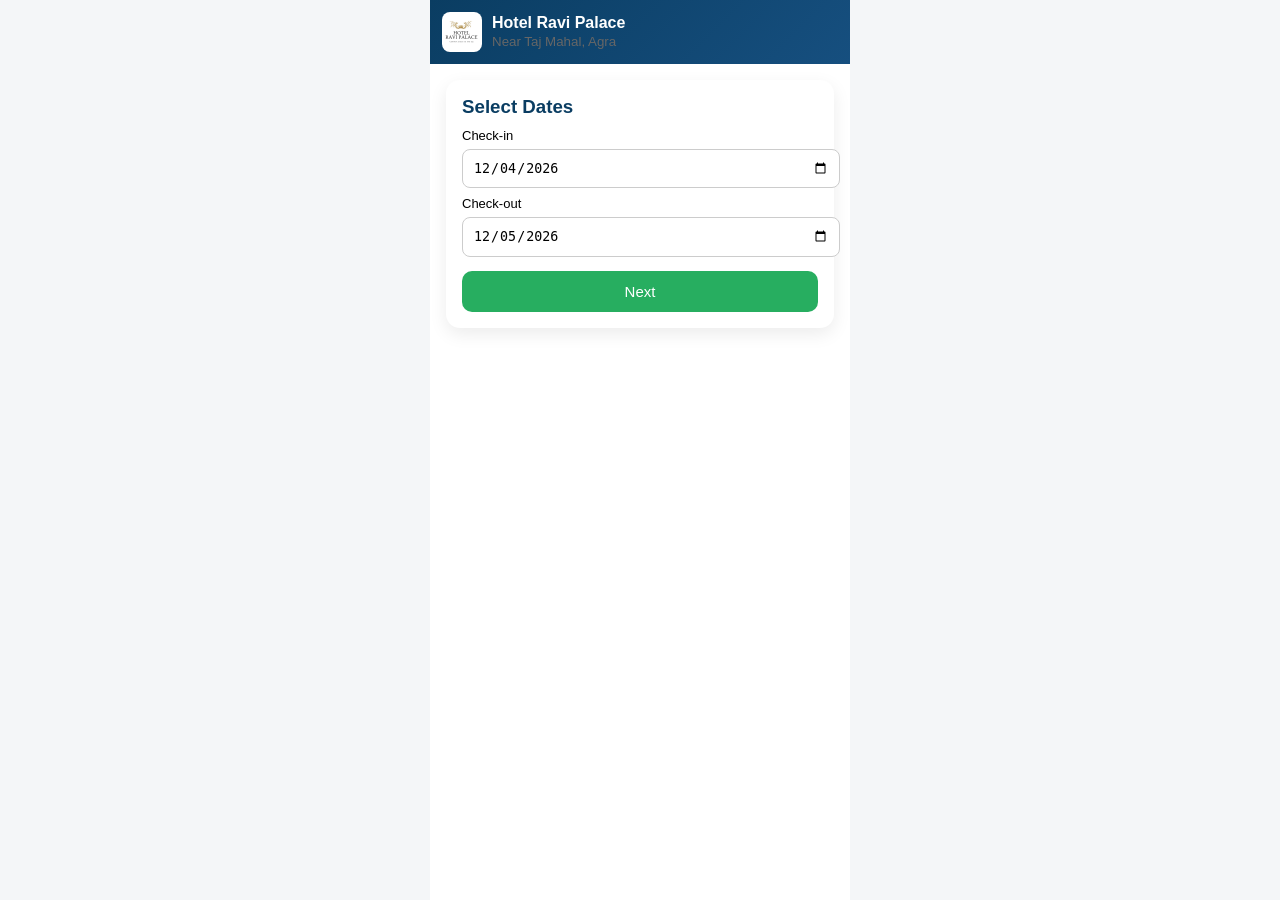
<file: chatbot-booking.html>
<!DOCTYPE html>
<html>
<head>
<meta charset="UTF-8">
<title>Hotel Ravi Palace – Smart Booking</title>
<meta name="viewport" content="width=device-width, initial-scale=1">

<style>
:root{
  --primary:#0a3d62;
  --accent:#27ae60;
  --warn:#e67e22;
  --bg:#f4f6f8;
}
body{margin:0;font-family:Segoe UI,Arial;background:var(--bg)}
.app{max-width:420px;margin:auto;height:100vh;display:flex;flex-direction:column;background:#fff}
.header{background:linear-gradient(135deg,#0a3d62,#164f7f);color:#fff;padding:12px;display:flex;gap:10px;align-items:center}
.header img{height:40px;border-radius:8px;background:#fff}
.content{flex:1;padding:16px;overflow-y:auto}
.card{background:#fff;padding:16px;border-radius:14px;box-shadow:0 6px 18px rgba(0,0,0,.08);margin-bottom:16px}
h3{margin:0 0 10px;color:#0a3d62}
label{font-size:13px;margin-top:8px;display:block}
input,select{width:100%;padding:10px;margin-top:6px;border-radius:8px;border:1px solid #ccc}
.actions{display:flex;gap:10px;margin-top:14px}
button{flex:1;padding:12px;border:none;border-radius:10px;font-size:15px;cursor:pointer}
.green{background:var(--accent);color:#fff}
.orange{background:var(--warn);color:#fff}
.primary{background:var(--primary);color:#fff}
.reset{background:#c0392b;color:#fff}
small{color:#666}
</style>
</head>

<body>
<div class="app">
  <div class="header">
    <img src="logo.png">
    <div><b>Hotel Ravi Palace</b><br><small>Near Taj Mahal, Agra</small></div>
  </div>

  <div class="content" id="app"></div>
</div>

<script>
const WHATSAPP = "917409649313"; // CHANGE

let booking = {
  adults:2,
  children:0,
  history:[]
};

function today(){
  return new Date().toISOString().split("T")[0];
}
function tomorrow(){
  let d=new Date(); d.setDate(d.getDate()+1);
  return d.toISOString().split("T")[0];
}

const app = document.getElementById("app");

/* STEP 1 – DATES */
function stepDates(){
  app.innerHTML = `
    <div class="card">
      <h3>Select Dates</h3>
      <label>Check-in</label>
      <input type="date" id="checkin" value="${today()}">
      <label>Check-out</label>
      <input type="date" id="checkout" value="${tomorrow()}">
      <div class="actions">
        <button class="green" onclick="stepGuests()">Next</button>
      </div>
    </div>
  `;
}

/* STEP 2 – GUESTS */
function stepGuests(){
  booking.checkin = checkin.value;
  booking.checkout = checkout.value;

  app.innerHTML = `
    <div class="card">
      <h3>Guests</h3>
      <label>Adults</label>
      <select id="adults">
        <option>1</option><option selected>2</option><option>3</option><option>4</option><option>5</option>
      </select>
      <label>Children</label>
      <select id="children">
        <option selected>0</option><option>1</option><option>2</option><option>3</option>
      </select>
      <div class="actions">
        <button class="primary" onclick="stepDates()">Back</button>
        <button class="green" onclick="stepRooms()">Next</button>
      </div>
    </div>
  `;
}

/* STEP 3 – ROOMS */
function stepRooms(){
  booking.adults = adults.value;
  booking.children = children.value;

  app.innerHTML = `
    <div class="card">
      <h3>Select Room</h3>
      <button class="primary" onclick="selectRoom('Classic Room',700,2000)">Classic Room</button><br><br>
      <button class="primary" onclick="selectRoom('Family Triple Suite',1200,3000)">Family Triple Suite</button><br><br>
      <button class="primary" onclick="selectRoom('Presidential Family Suite',1800,3500)">Presidential Family Suite</button>
      <div class="actions">
        <button class="primary" onclick="stepGuests()">Back</button>
      </div>
    </div>
  `;
}

/* PRICE LOGIC */
function selectRoom(name,min,max){
  booking.room = name;
  booking.min = min;
  booking.price = min + Math.round((max-min)*0.75);
  booking.history = ["₹"+booking.price];
  showPrice();
}

function showPrice(){
  app.innerHTML = `
    <div class="card">
      <h3>${booking.room}</h3>
      <p>Best available price: <b>₹${booking.price}</b> / night</p>
      <div class="actions">
        <button class="green" onclick="confirm()">Confirm</button>
        <button class="orange" onclick="offer()">Price looks high</button>
      </div>
    </div>
  `;
}

function offer(){
  booking.price = Math.round(booking.price * 0.92);
  booking.history.push("₹"+booking.price);

  app.innerHTML = `
    <div class="card">
      <h3>Special Offer 🎯</h3>
      <p>Your special price: <b>₹${booking.price}</b></p>
      <small>Limited rooms available</small>
      <div class="actions">
        <button class="green" onclick="confirm()">Confirm Offer</button>
        <button class="orange" onclick="askOffer()">Still want lower</button>
      </div>
    </div>
  `;
}

function askOffer(){
  booking.offer = booking.price;

  app.innerHTML = `
    <div class="card">
      <h3>Your Offer</h3>
      <input type="range" min="700" max="${booking.price}" step="100"
        value="${booking.price}"
        oninput="offerVal.innerText=this.value; booking.offer=parseInt(this.value)">
      <p>Your offer: <b>₹<span id="offerVal">${booking.price}</span></b></p>
      <div class="actions">
        <button class="green" onclick="submitOffer()">Submit</button>
        <button class="reset" onclick="stepDates()">Reset</button>
      </div>
    </div>
  `;
}

function submitOffer(){
  booking.history.push("₹"+booking.offer);

  if(booking.offer < booking.min){
    approval();
    return;
  }
  booking.price = booking.offer;
  confirm();
}

function approval(){
  app.innerHTML = `
    <div class="card">
      <h3>Price Approval Required</h3>
      <p style="color:#e67e22">
        You selected a price lower than our minimum.<br>
        Hotel will confirm and inform you shortly.
      </p>
      <input placeholder="Your Name" id="name">
      <input placeholder="Mobile Number" id="mobile">
      <div class="actions">
        <button class="green" onclick="send()">Continue</button>
      </div>
    </div>
  `;
}

function confirm(){
  app.innerHTML = `
    <div class="card">
      <h3>Booking Summary</h3>
      <p>
        ${booking.room}<br>
        Price: <b>₹${booking.price}</b>
      </p>
      <div class="actions">
        <button class="green" onclick="send()">Confirm Booking</button>
        <button class="reset" onclick="stepDates()">Reset</button>
      </div>
    </div>
  `;
}

function send(){
  const msg = `Hotel Ravi Palace Booking
Room: ${booking.room}
Dates: ${booking.checkin} to ${booking.checkout}
Guests: ${booking.adults} Adults, ${booking.children} Children
Final Price: ₹${booking.price}

Price Attempts:
${booking.history.join(" → ")}`;

  location.href = "https://wa.me/"+WHATSAPP+"?text="+encodeURIComponent(msg);
}

/* START */
stepDates();
</script>
</body>
</html>
</file>
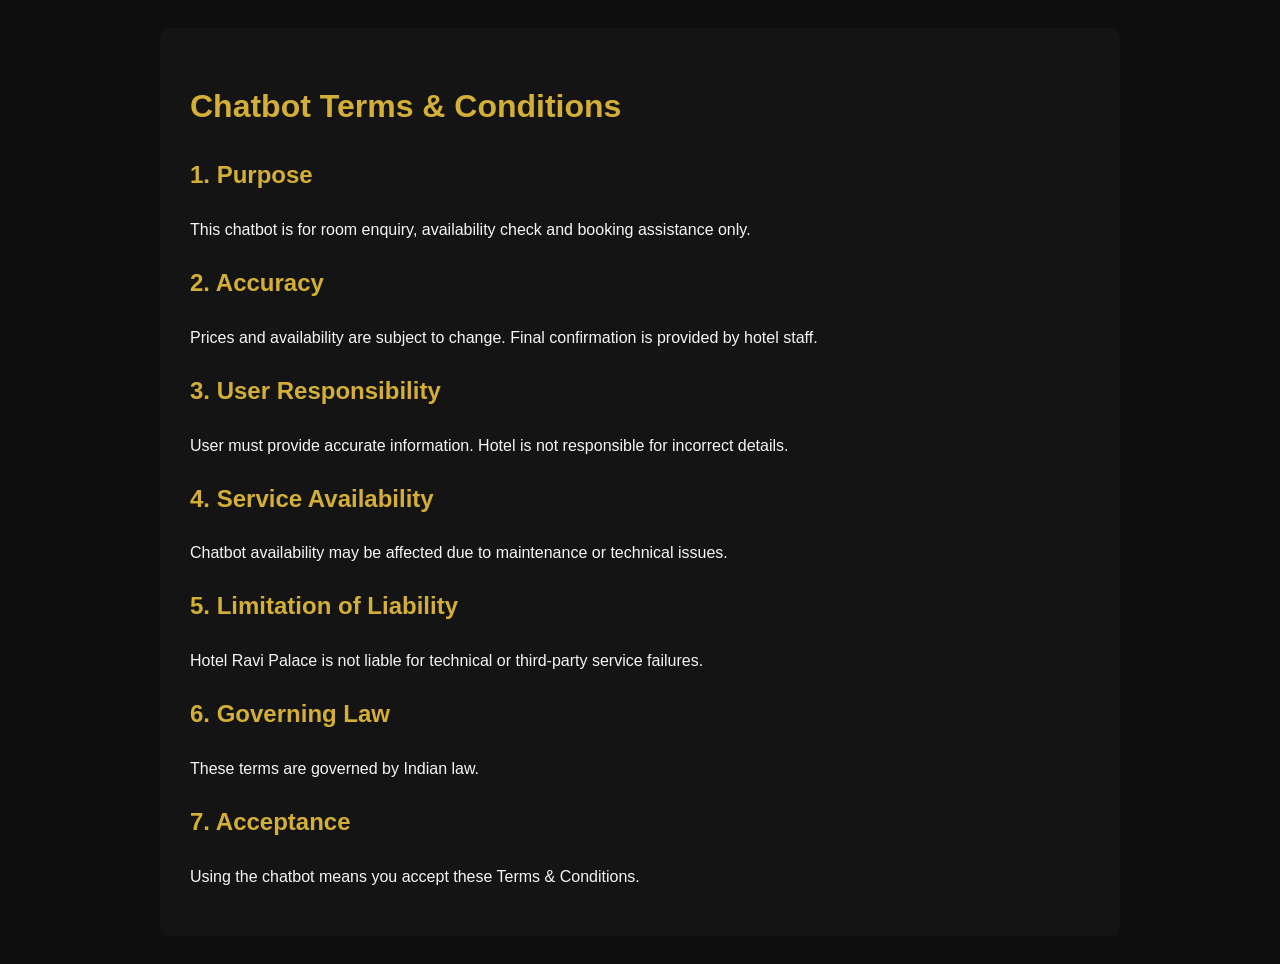
<file: chatbot-terms.html>
<!DOCTYPE html>
<html lang="en">
<head>
<meta charset="UTF-8">
<title>Chatbot Terms & Conditions | Hotel Ravi Palace</title>
<meta name="viewport" content="width=device-width, initial-scale=1.0">
<style>
body{
  font-family: Arial, sans-serif;
  background:#0e0e0e;
  color:#f5f5f5;
  line-height:1.7;
  padding:20px;
}
.container{
  max-width:900px;
  margin:auto;
  background:#141414;
  padding:30px;
  border-radius:10px;
}
h1,h2{color:#d4af37;}
</style>
</head>
<body>

<div class="container">
<h1>Chatbot Terms & Conditions</h1>

<h2>1. Purpose</h2>
<p>This chatbot is for room enquiry, availability check and booking assistance only.</p>

<h2>2. Accuracy</h2>
<p>Prices and availability are subject to change. Final confirmation is provided by hotel staff.</p>

<h2>3. User Responsibility</h2>
<p>User must provide accurate information. Hotel is not responsible for incorrect details.</p>

<h2>4. Service Availability</h2>
<p>Chatbot availability may be affected due to maintenance or technical issues.</p>

<h2>5. Limitation of Liability</h2>
<p>Hotel Ravi Palace is not liable for technical or third-party service failures.</p>

<h2>6. Governing Law</h2>
<p>These terms are governed by Indian law.</p>

<h2>7. Acceptance</h2>
<p>Using the chatbot means you accept these Terms & Conditions.</p>
</div>

</body>
</html>
</file>
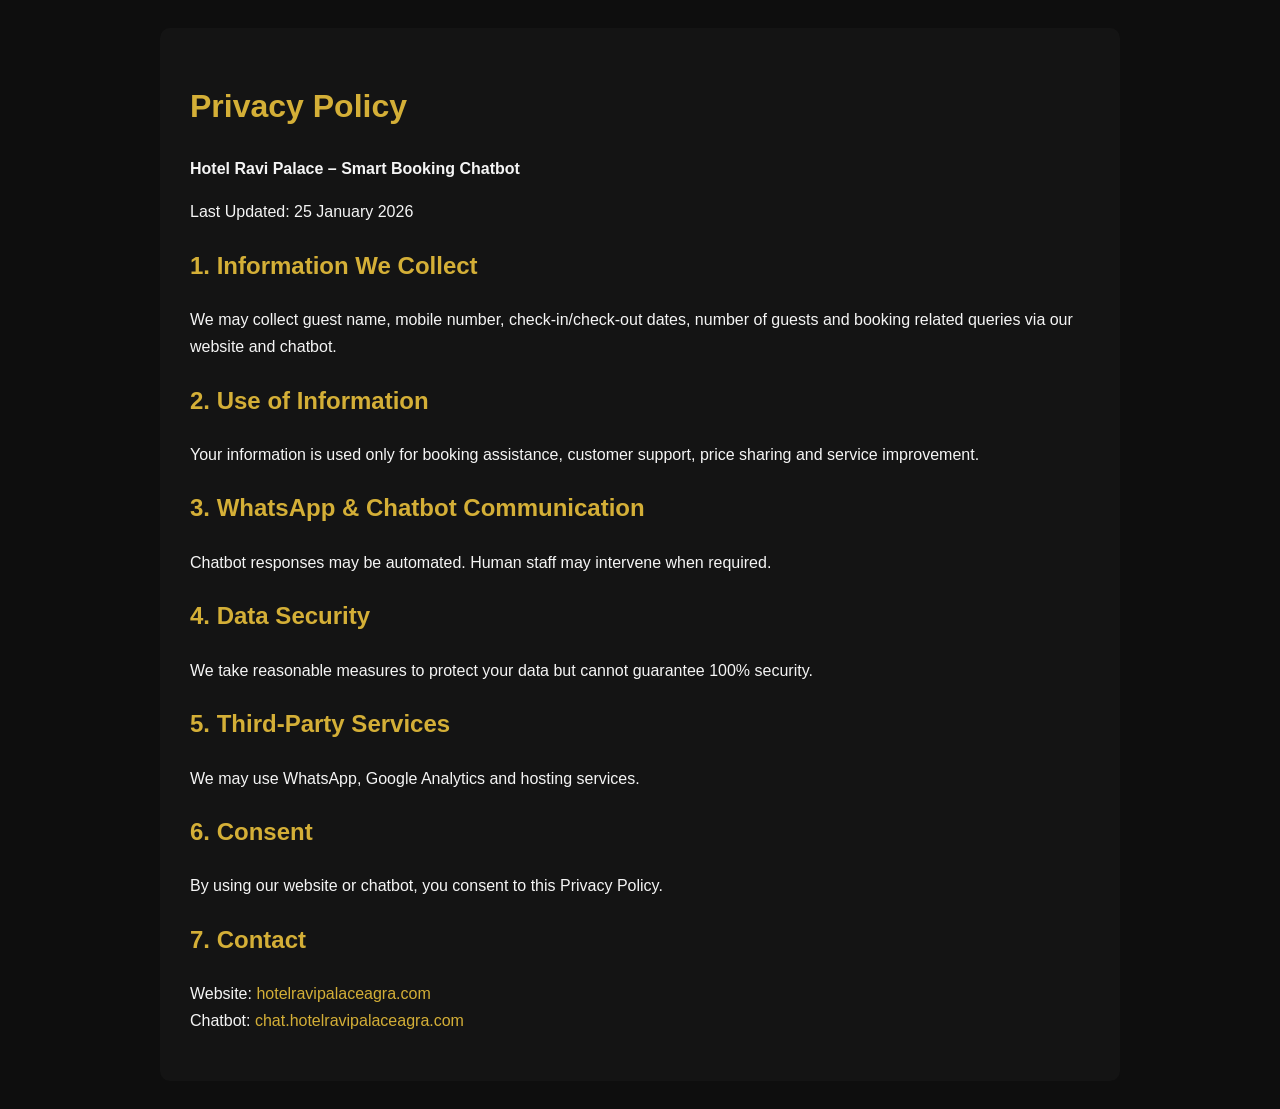
<file: privacy-policy.html>
<!DOCTYPE html>
<html lang="en">
<head>
<meta charset="UTF-8">
<title>Privacy Policy | Hotel Ravi Palace</title>
<meta name="viewport" content="width=device-width, initial-scale=1.0">
<style>
body{
  font-family: Arial, sans-serif;
  background:#0e0e0e;
  color:#f5f5f5;
  line-height:1.7;
  padding:20px;
}
.container{
  max-width:900px;
  margin:auto;
  background:#141414;
  padding:30px;
  border-radius:10px;
}
h1,h2{color:#d4af37;}
a{color:#d4af37;text-decoration:none;}
</style>
</head>
<body>

<div class="container">
<h1>Privacy Policy</h1>
<p><strong>Hotel Ravi Palace – Smart Booking Chatbot</strong></p>
<p>Last Updated: 25 January 2026</p>

<h2>1. Information We Collect</h2>
<p>We may collect guest name, mobile number, check-in/check-out dates, number of guests and booking related queries via our website and chatbot.</p>

<h2>2. Use of Information</h2>
<p>Your information is used only for booking assistance, customer support, price sharing and service improvement.</p>

<h2>3. WhatsApp & Chatbot Communication</h2>
<p>Chatbot responses may be automated. Human staff may intervene when required.</p>

<h2>4. Data Security</h2>
<p>We take reasonable measures to protect your data but cannot guarantee 100% security.</p>

<h2>5. Third-Party Services</h2>
<p>We may use WhatsApp, Google Analytics and hosting services.</p>

<h2>6. Consent</h2>
<p>By using our website or chatbot, you consent to this Privacy Policy.</p>

<h2>7. Contact</h2>
<p>
Website: <a href="https://hotelravipalaceagra.com">hotelravipalaceagra.com</a><br>
Chatbot: <a href="https://chat.hotelravipalaceagra.com">chat.hotelravipalaceagra.com</a>
</p>
</div>

</body>
</html>
</file>
